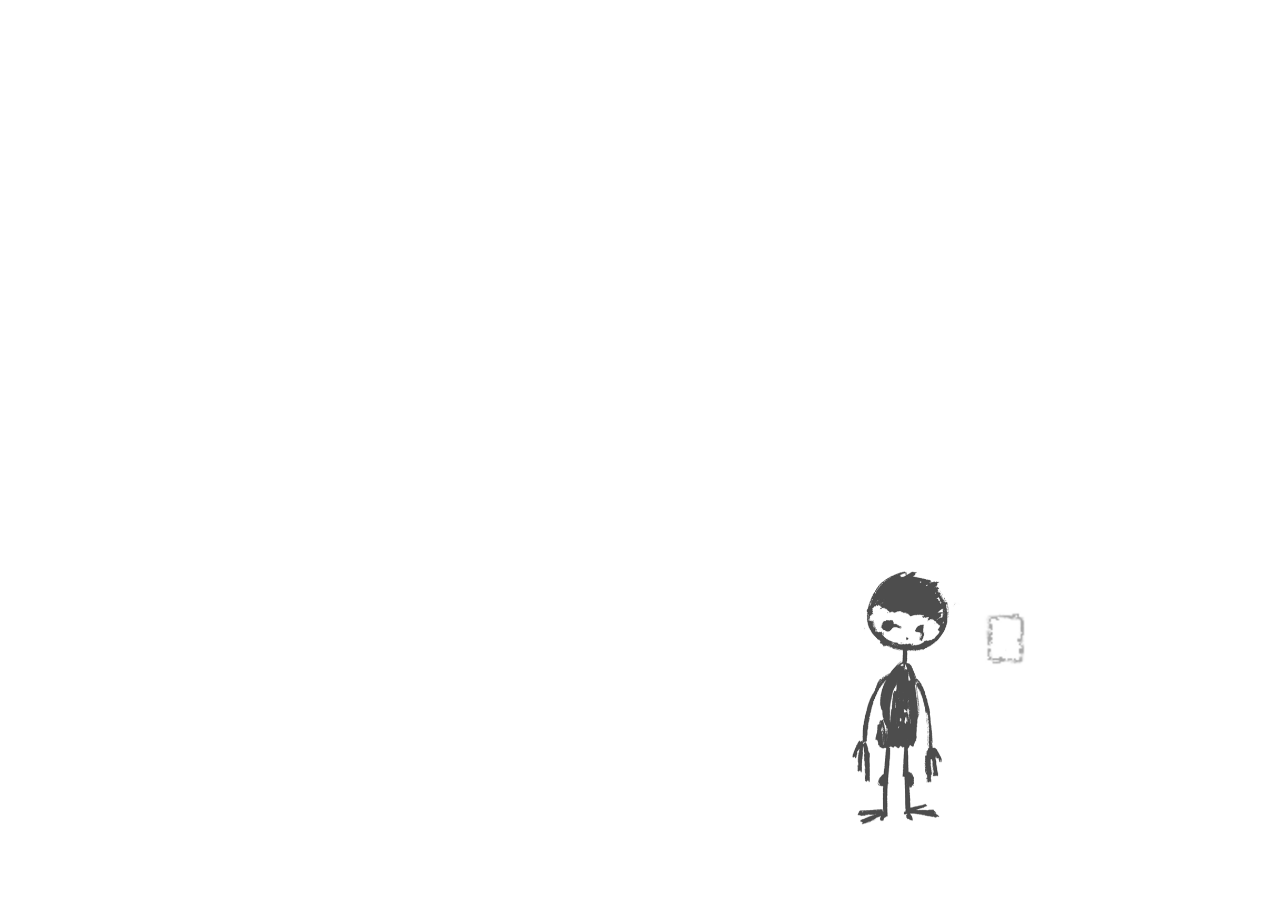
<file: index.html>
<!DOCTYPE html>
<html lang="ko">
<head>
  <meta charset="UTF-8">
  <title>Mr.</title>
  <style>
    body {
      background: white;
      margin: 0;
      height: 100vh;
      overflow: hidden;
      font-family: "Courier New", monospace;
    }
    
    /* 캐릭터 크기 축소 */
    #character {
      width: 120px;   /* 원래 220px → 더 작게 */
      cursor: pointer;
      user-select: none;
      display: block;
      position: fixed;
      right: 320px;   /* 화면 오른쪽에서 띄우는 정도 */
      bottom: 60px;
    }

    /* 스위치 크기 축소 및 캐릭터 오른쪽 배치 */
    #switch {
      width: 50px;    /* 더 작게 */
      margin-left: 130px; /* 캐릭터 오른쪽으로 이동 */
      margin-top: -150px; /* 위로 당겨서 옆에 딱 붙게 */
      cursor: pointer;
      opacity: 0.7;
      position: fixed;
      right: 250px;   /* 화면 오른쪽에서 띄우는 정도 */
      bottom: 230px;
      opacity: 0.5;            /* 비활성화 느낌 */
      cursor: default;         /* 클릭 불가 커서 */
      pointer-events: none;    /* 클릭 안 됨 */
    }

    /* 텍스트는 캐릭터 왼편에 뜨도록 */
    #text-box {
      position: absolute;
      right: 460px;      /* 캐릭터 왼쪽 */
      bottom: 230px;
      font-size: 12px;
      line-height: 26px;
      white-space: pre-line;
      text-align: right;
    }

  </style>
</head>
<body>

  <div id="viewport">
    <div id="stage">
      
      <div class="wrap">
        <img id="character" src="character.png" alt="캐릭터">
        <img id="switch" src="switch.png" alt="스위치">
        <div id="text-box"></div>
      </div>
      </div>
  </div>

<script>
  // 캐릭터 대사 목록
  const messages = [
    "- hi -",
    "- my name is mr. -",
    "- u can click that switch -"
  ];

  // 🔊 문장별 사운드 (1:1 대응)
  const sounds = [
    "s1.wav",
    "s2.wav",
    "s3.wav"
  ];

  let index = 0;
  let switchUnlocked = false;
  let currentAudio = null;   // 🔊 현재 재생 중인 사운드

  const textBox = document.getElementById("text-box");
  const character = document.getElementById("character");
  const switchBtn = document.getElementById("switch");

  // 한 글자씩 타이핑하는 함수
  function typeLine(text, soundSrc, callback) {
    let charIndex = 0;

    // 🔊 이전 사운드 정지
    if (currentAudio) {
      currentAudio.pause();
      currentAudio.currentTime = 0;
    }

    // 🔊 이번 문장 사운드 재생
    currentAudio = new Audio(soundSrc);
    // 브라우저 정책상 자동 재생 오류 방지를 위해 catch 추가
    currentAudio.play().catch(e => console.log("Audio autoplay blocked:", e));

    function typeChar() {
      if (charIndex < text.length) {
        textBox.innerHTML += text.charAt(charIndex);
        charIndex++;
        setTimeout(typeChar, 40); // 글자 찍는 속도
      } else {
        textBox.innerHTML += "\n";
        // 문장 출력이 끝나면 콜백 실행
        if (callback) callback();
      }
    }

    typeChar();
  }

  // 자동으로 대사를 순서대로 출력하는 함수
  function playSequence() {
    if (index < messages.length) {
      typeLine(messages[index], sounds[index], () => {
        index++; // 다음 문장 인덱스로 증가

        if (index === messages.length) {
          // 모든 문장이 끝났으면 스위치 활성화
          switchUnlocked = true;
          switchBtn.style.opacity = "1";
          switchBtn.style.cursor = "pointer";
          switchBtn.style.pointerEvents = "auto";
        } else {
          // 아직 문장이 남았다면 잠시 쉬었다가(0.5초) 다음 문장 재생
          setTimeout(playSequence, 500);
        }
      });
    }
  }

  // 페이지 로드 후 1.5초 뒤에 자동 시작
  setTimeout(() => {
    playSequence();
  }, 1500);

  // 스위치 클릭 이벤트 (기존 유지)
  switchBtn.addEventListener("click", () => {
    if (!switchUnlocked) return;

    // 🔊 화면 전환 전 사운드 정지
    if (currentAudio) {
      currentAudio.pause();
      currentAudio.currentTime = 0;
    }

    window.location.href = "next.html";
  });
</script>

</body>
</html>
</file>
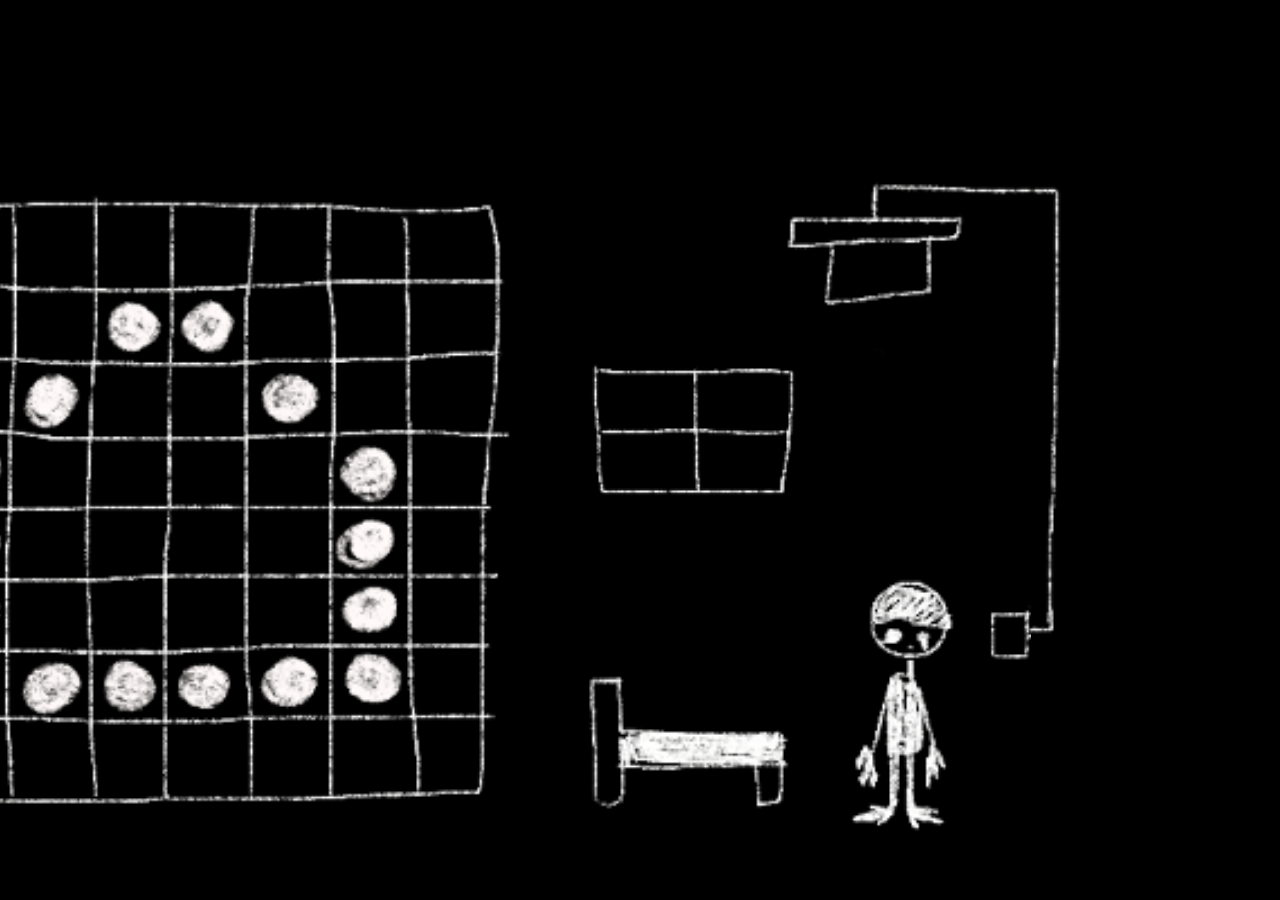
<file: bam.html>
<!DOCTYPE html>
<html lang="ko">
<head>
    <meta charset="UTF-8">
    <meta name="viewport" content="width=device-width, initial-scale=1.0">
    <title>Mr. – Page 3</title>
    
    <style>
        /* 배경 설정 */
        body {
            background-color: #000000; /* 검은색 배경 */
            margin: 0;
            padding: 0;
            width: 100%;
            height: 100vh;
            overflow: hidden; /* 스크롤 없애기 */
            position: relative; /* 좌표 기준점 */
        }

        /* 모든 이미지 공통 설정 */
        img {
            position: absolute; /* 내 마음대로 위치 지정 */
        }

        /* --- 1. 왼쪽: 그리드 (sheet2.png) --- */
        .grid {
            width: 690px; 
            margin-left: 130px; 
            margin-top: -150px; 
            cursor: pointer;
            position: fixed;
            right: 760px; 
            bottom: 79px;
            z-index: 0;
        }

        /* --- 2. 오른쪽: 방 구성 요소들 --- */
        
        /* 전등 (light2.png) */
        .light {
            width: 300px; 
            margin-left: 130px; 
            margin-top: -150px; 
            cursor: pointer;
            position: fixed;
            right: 199px; 
            bottom: 244px;
            z-index: 1;
        }

        /* 창문 (window6.png) */
        .window {
            width: 225px; 
            margin-left: 130px; 
            margin-top: -150px; 
            cursor: pointer;
            position: fixed;
            right: 475px; 
            bottom: 393px;
            z-index: 1;
        }

        /* 스위치 (switch2.png) - 클릭 기능 추가됨 */
        .switch {
            width: 42px; 
            margin-left: 130px; 
            margin-top: -150px; 
            cursor: pointer;
            position: fixed;
            right: 249px; 
            bottom: 230px;
            z-index: 10; /* 스위치가 제일 위에 오도록 z-index를 10으로 유지 */
        }

        /* 침대 (bed2.png) */
        .bed {
            width: 210px; 
            margin-left: 130px; 
            margin-top: -150px; 
            cursor: pointer;
            position: fixed;
            right: 485px; 
            bottom: 80px;
            z-index: 1;
        }
    
        /* 사람 (character2.png) */
        .character {
            width: 119px; 
            cursor: pointer;
            user-select: none;
            display: block;
            position: fixed;
            right: 320px; 
            bottom: 65px;
            z-index: 1;
        }

        /* 요청하신 텍스트 박스 스타일 */
        #text-box {
            position: absolute;
            right: 460px;       /* 캐릭터 왼쪽 */
            bottom: 230px;
            font-size: 12px;
            line-height: 26px;
            white-space: pre-line;
            text-align: right;
            
            /* 추가 요청사항: 흰색, 굵은 폰트 */
            color: white;
            font-weight: bold;
            font-family: sans-serif; /* 깔끔한 폰트 */
            
            z-index: 20; /* 글씨가 그림 위에 뜨도록 높게 설정 */
        }
        
        /* 문장이 나타날 때 부드럽게 뜨게 하는 효과 (선택사항) */
        .fade-in {
            animation: fadeIn 0.5s ease-in-out;
        }

        @keyframes fadeIn {
            from { opacity: 0; transform: translateY(5px); }
            to { opacity: 1; transform: translateY(0); }
        }

    </style>
</head>
<body>

    <div id="text-box"></div>

    <script>
        // --- 1. 대사 데이터 설정 ---
        
        // (A) 처음 자동 재생 대사
        const introDialogue = [
            { text: "• THIS IS MT ROOM TOO •", sound: "animalese-4.wav" },
            { text: "• IF U DON’T WANT TO STAY HERE •", sound: "animalese-5.wav" },
            { text: "• CLICK THAT SWITCH TO LEAVE •", sound: "animalese-6.wav" },
            { text: "• BUT •", sound: "animalese-7.wav" },
            { text: "• THIS ROOM WILL BE FUN TOO •", sound: "animalese-8.wav" }
        ];

        // (B) 물건(그리드, 침대, 전등) 클릭 시 나오는 대사
        const clickDialogue = [
            { text: "• HEY •", sound: "s16.wav" },
            { text: "• I HAD A REALLY HARD TIME THESE DAYS •", sound: "s17.wav" },
            { text: "• NEXT TIME U VISIT HERE, •", sound: "s18.wav" },
            { text: "• I PROMISE I’LL OPEN THIS WINDOW TOO •", sound: "s19.wav" },
            { text: "• BUT NOT TODAY….. •", sound: "s20.wav" }
        ];

        let timer = null; // 대사 타이밍을 조절하는 변수
        const textBox = document.getElementById('text-box');

        // --- 2. 대사 재생 함수 (통합) ---
        function playSequence(dialogueList, index = 0) {
            
            // 첫 줄(index 0)일 때 화면 초기화
            if (index === 0) {
                clearTimeout(timer);    // 예약된 다음 줄 취소
                textBox.innerHTML = ''; // 화면 글씨 싹 지우기
            }

            if (index < dialogueList.length) {
                const data = dialogueList[index];

                // 텍스트 생성
                const lineDiv = document.createElement('div');
                lineDiv.textContent = data.text;
                lineDiv.classList.add('fade-in');
                textBox.appendChild(lineDiv);

                // 사운드 재생 (오류 방지 코드 포함)
                try {
                    const audio = new Audio(data.sound);
                    audio.play().catch(e => console.log("Sound play error:", e));
                } catch (e) {
                    console.log("Audio logic error");
                }

                // 다음 줄 예약 (1.5초 뒤)
                timer = setTimeout(() => {
                    playSequence(dialogueList, index + 1);
                }, 1500);
            }
        }

        // --- 3. 실행 및 이벤트 연결 ---
        window.onload = function() {
            
            // (1) 0.8초 뒤 인트로 자동 시작
            timer = setTimeout(() => {
                playSequence(introDialogue);
            }, 800);

            // (2) 클릭 이벤트 연결 (그리드, 침대, 전등)
            // HTML 요소들을 찾아서 클릭 시 clickDialogue 재생하도록 설정
            const triggers = document.querySelectorAll('.grid, .bed, .light');
            
            triggers.forEach(element => {
                element.addEventListener('click', () => {
                    playSequence(clickDialogue); // 클릭 대사 세트 시작
                });
            });
        };

    </script>

    <img src="sheet2.png" class="grid" alt="그리드">
    
    <img src="light2.png" class="light" alt="전등">
    
    <img src="window6.png" class="window" alt="창문">
    
    <a href="next.html">
        <img src="switch2.png" class="switch" alt="스위치">
    </a>
    
    <img src="bed2.png" class="bed" alt="침대">
    
    <img src="character2.png" class="character" alt="사람">

</body>
</html>
</file>
